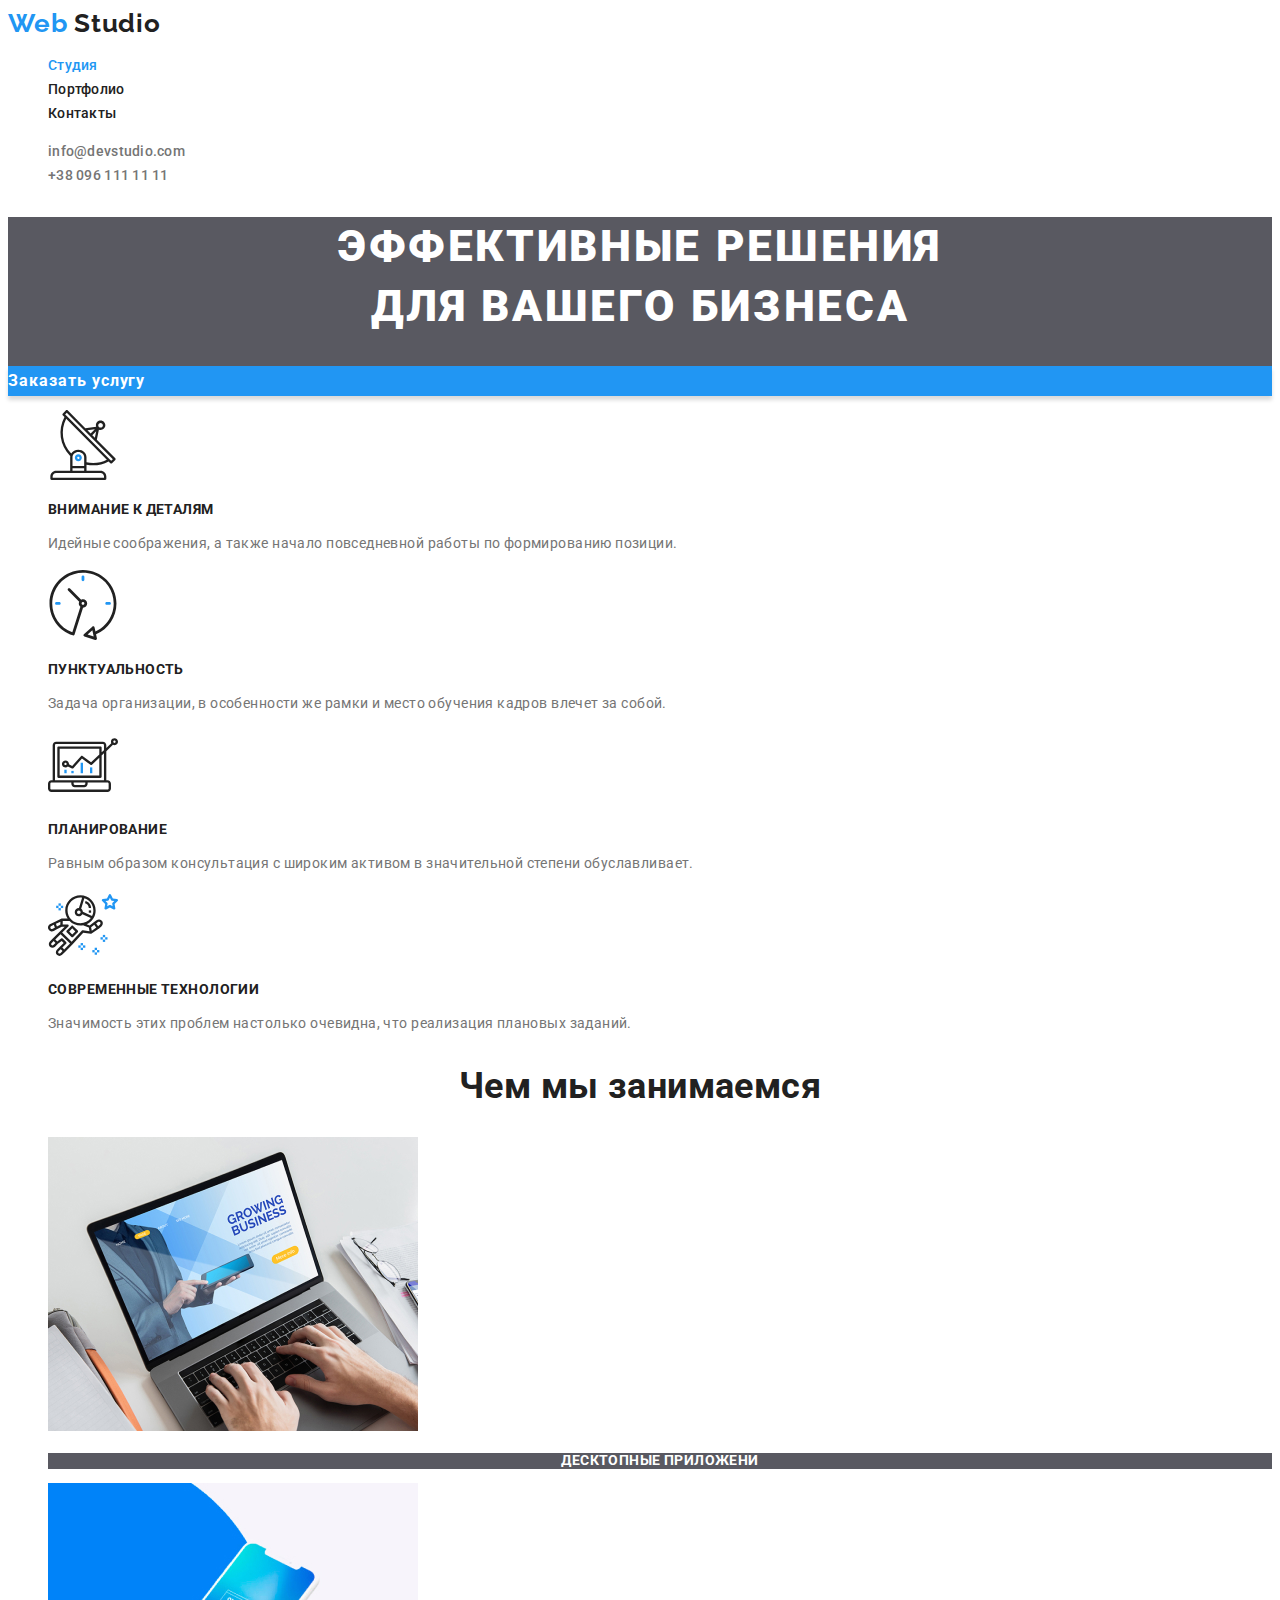
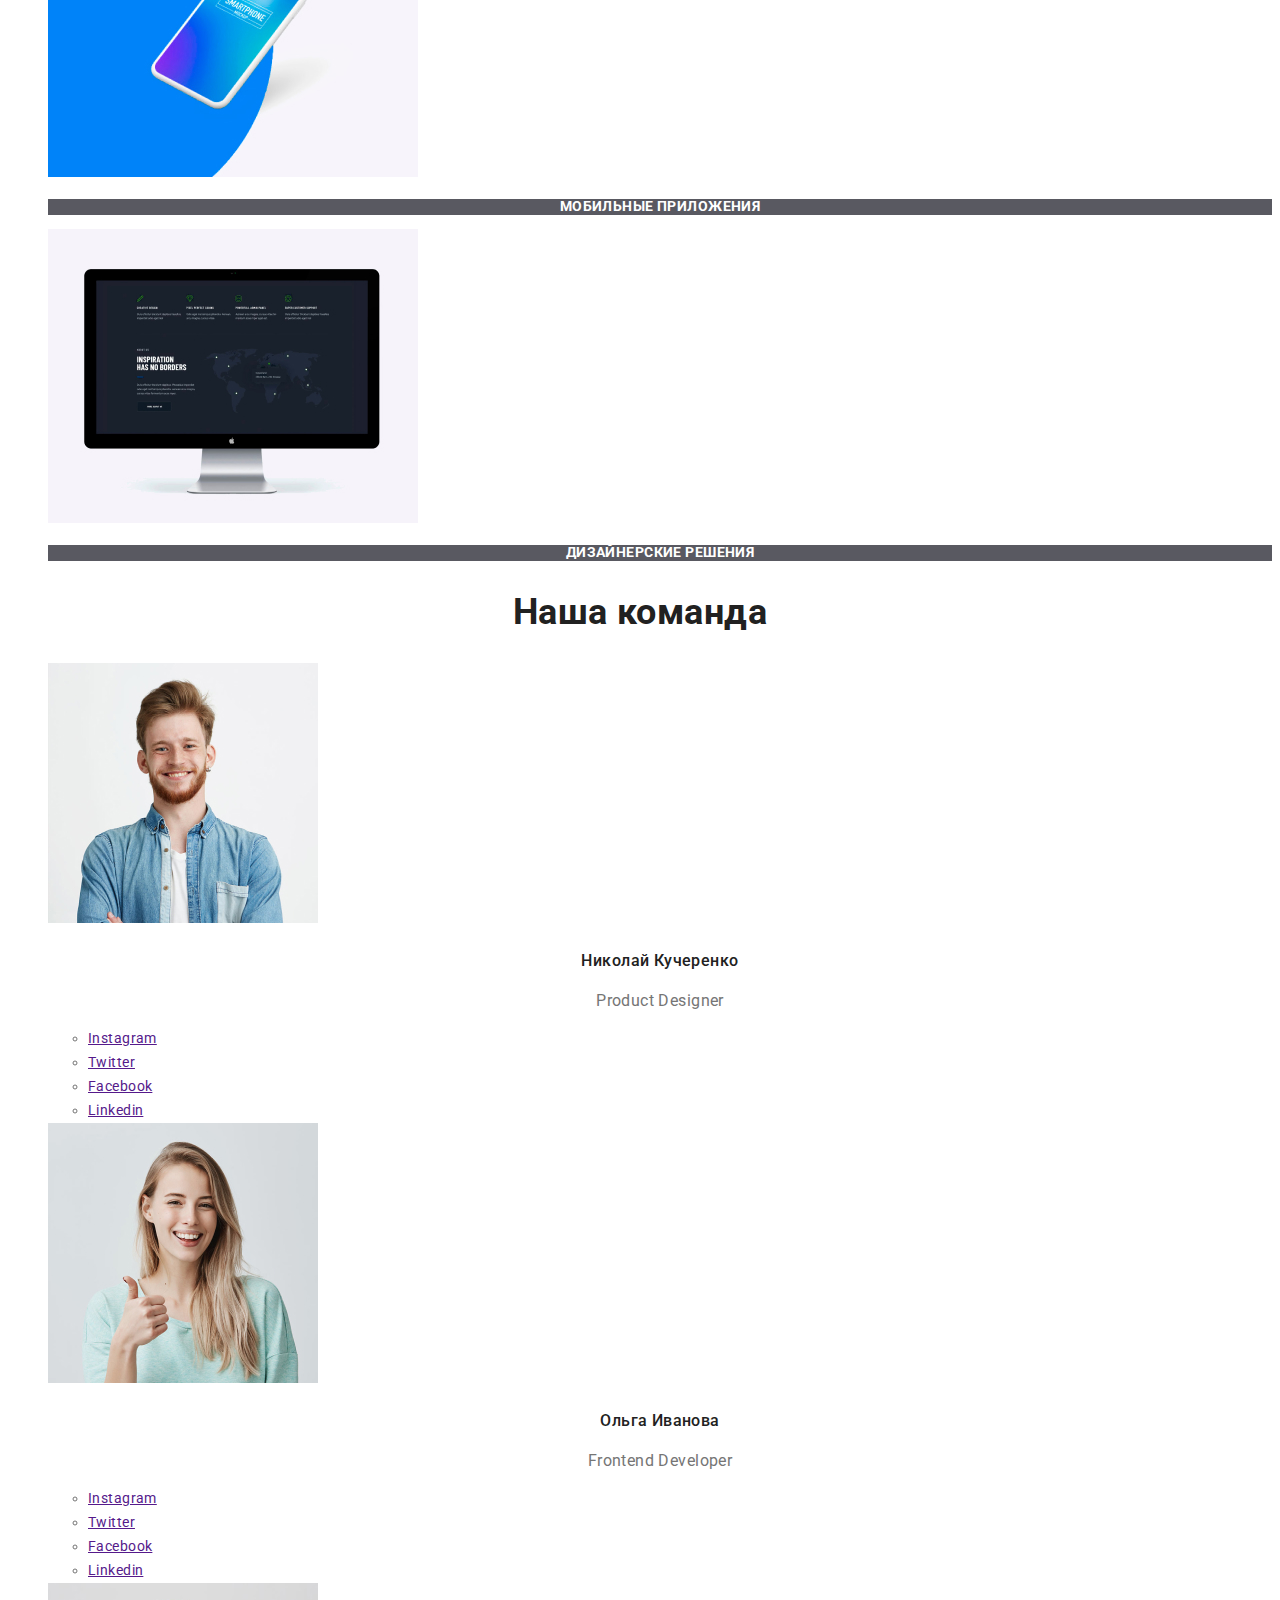
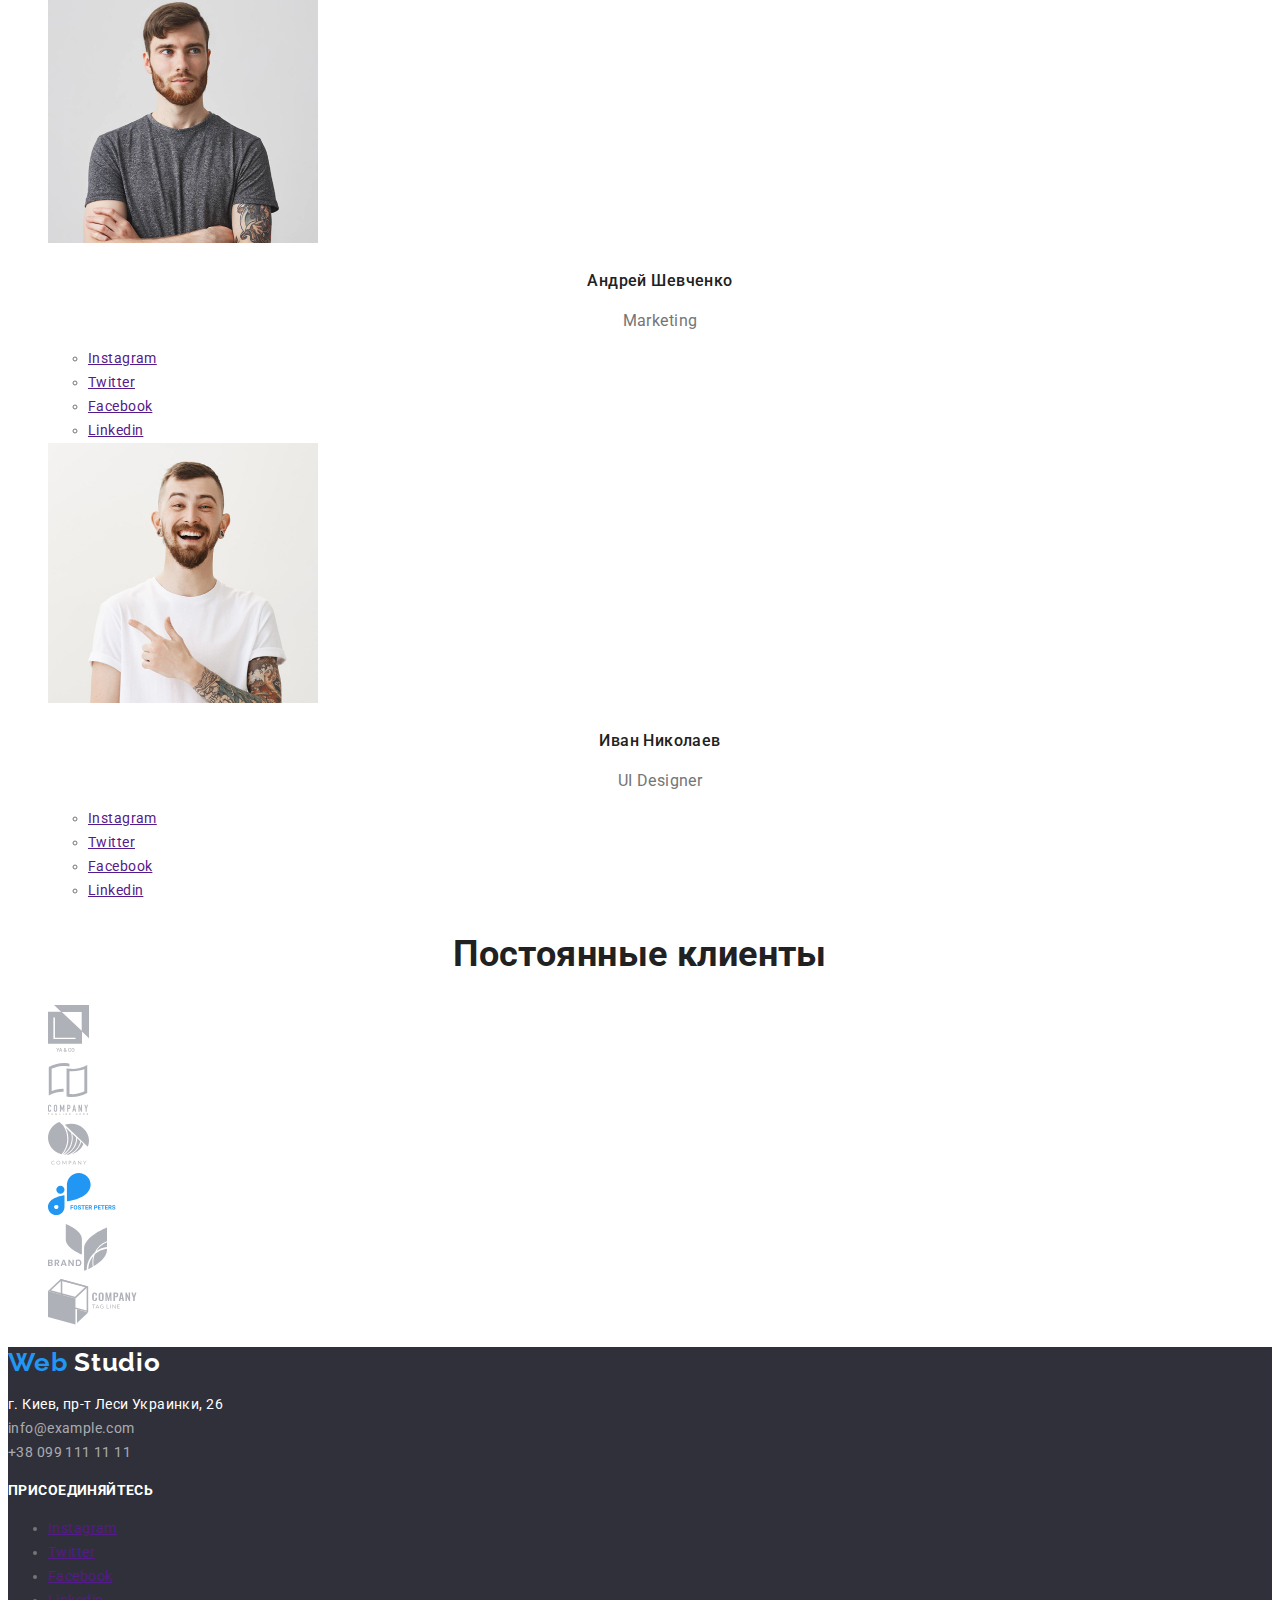
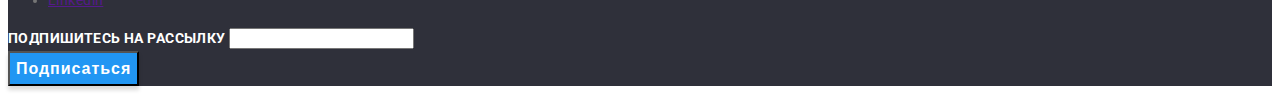
<file: index.html>
<!DOCTYPE html>
<html lang="ru">
<head>
    <meta charset="UTF-8">
    <meta name="viewport" content="width=device-width, initial-scale=1.0">
    <title>Web Studio</title>
    <link href="https://fonts.googleapis.com/css2?family=Raleway:wght@700&family=Roboto:wght@400;500;900&display=swap" rel="stylesheet">
    <link rel="stylesheets" href="./css/normalize.css"/>
    <link rel="stylesheet" href="./css/style.css"/>

</head>
<body>
    
    <!--Верхняя линия-->
    <header>
        <nav>
            <a href="./index.html" class="logo"><span class="logo-web">Web </span> Studio </a>
          <ul class="list">
              <li><a href="" class="menu-link active">Студия</a></li>
              <li><a href="./portfolio.html" class="menu-link">Портфолио</a></li>
              <li><a href="" class="menu-link">Контакты</a></li>
           </ul>
          </nav>

        <div>
        <ul class="list"> 
            <li><a href="mailto:info@devstudio.com" class="menu-contacts">info@devstudio.com</a></li>
            <li><a href="tel:+380961111111" class="menu-contacts">+38 096 111 11 11</a></li>
        </ul>
        </div> 
 
    </header>

    <main>
    <!--Шапка-->
    <section class="hero"> 
        <h1 class="hero-title"> Эффективные решения <br> для вашего бизнеса </h1>
        <a href="" class="btn">Заказать услугу</a>
    </section>

    <!--Особенности-->
    <section class="features">
      <h2 hidden class="features-title">Особенности</h2>
        <ul class="list">
            <li>  
                <img src="./images/antenna-1.svg" alt="antenna" width="70" />
                <h3 class="features-subtitle">Внимание к деталям</h3>
                <p class="features-description"> 
                    Идейные соображения, а также начало повседневной работы по 
                    формированию позиции.
                </p>
            </li>
            <li> 
                <img src="./images/clock-1.svg" alt="clock" width="70" />
                <h3 class="features-subtitle">Пунктуальность</h3>
                <p class="features-description"> 
                    Задача организации, в особенности же рамки и место обучения
                    кадров влечет за собой.
                </p>
            </li>
            <li> 
                <img src="./images/diagram-1.svg" alt="diagram" width="70"/>
                <h3 class="features-subtitle"> Планирование</h3>
                <p class="features-description"> 
                    Равным образом консультация с широким активом в значительной 
                    степени обуславливает.
                </p>
            </li>
            <li> 
                <img src="./images/astronaut-1.svg" alt="astronaut" width="70" />
                <h3 class="features-subtitle"> Современные технологии</h3>
                <p class="features-description"> 
                    Значимость этих проблем настолько очевидна, 
                    что реализация плановых заданий.
                </p>
            </li>
        </ul>
    </section>

    <!--Чем мы занимаемся-->
    <section class="work">
        <h2 class="work-title">Чем мы занимаемся</h2>
        <ul class="list">
            <li>
                <img src="./images/img.jpg" alt="desktop app" width="370"/> 
              <h3 class="work-description">Десктопные приложени</h3>
            </li>
            <li>
                <img src="./images/box2.jpg" alt="mobile app" width="370"/>
                <h3 class="work-description">Мобильные приложения</h3>
            </li>
            <li>
                <img src="./images/box3.jpg" alt="design solutions" width="370"/>
                <h3 class="work-description">Дизайнерские решения</h3>
            </li>
        </ul>
    </section>

    <!--Наша команда-->

    <section class="about-us"> 
        <h2 class="about-us-title">Наша команда</h2>    
          <ul class="list"> 
            <li> 
              <img src="./images/card1.jpg" alt="Nicolay Kurchenko фотография" width="270"/> 
              <h4 class="about-us-subtitle">Николай Кучеренко</h4>
              <p class="about-us-description">Product Designer</p>

              <ul> 
                  <li><a href="" aria-label="ссылка Instagram">Instagram</a></li>
                  <li><a href="" aria-label="ссылка на Twitter">Twitter</a></li>
                  <li><a href="" aria-label="ссылка на Facebook">Facebook</a></li>
                  <li><a href="" aria-label="ссылка на Linkedin">Linkedin</a></li>
              </ul>
            </li>

            <li>
              <img src="./images/card2.jpg" alt="Olga Ivanova фотография" width="270"/> 
              <h4 class="about-us-subtitle"> Ольга Иванова</h4>
              <p class="about-us-description">Frontend Developer</p>

              <ul> 
                  <li><a href="" aria-label="ссылка Instagram">Instagram</a></li>
                  <li><a href="" aria-label="ссылка на Twitter">Twitter</a></li>
                  <li><a href="" aria-label="ссылка на Facebook">Facebook</a></li>
                  <li><a href="" aria-label="ссылка на Linkedin">Linkedin</a></li>
              </ul>
            </li>

            <li>
              <img src="./images/card3.jpg" alt="Andrey Shevchenko фотография" width="270"/> 
              <h4 class="about-us-subtitle">Андрей Шевченко</h4>
              <p class= "about-us-description">Marketing</p>

              <ul> 
                  <li><a href="" aria-label="ссылка Instagram">Instagram</a></li>
                  <li><a href="" aria-label="ссылка на Twitter">Twitter</a></li>
                  <li><a href="" aria-label="ссылка на Facebook">Facebook</a></li>
                  <li><a href="" aria-label="ссылка на Linkedin">Linkedin</a></li>
              </ul>
            </li>

            <li>
              <img src="./images/card4.jpg" alt="Ivan Nikolaev фотография" width="270"/> 
              <h4 class="about-us-subtitle">Иван Николаев</h4>
              <p class="about-us-description">UI Designer</p>

              <ul> 
                  <li><a href="" aria-label="ссылка Instagram">Instagram</a></li>
                  <li><a href="" aria-label="ссылка на Twitter">Twitter</a></li>
                  <li><a href="" aria-label="ссылка на Facebook">Facebook</a></li>
                  <li><a href="" aria-label="ссылка на Linkedin">Linkedin</a></li>
              </ul>
            </li>

          </ul>
    </section>

    <!--Постоянные клиенты-->
    <section class="clients">
        <h2 class="clients-title">Постоянные клиенты</h2>
        <ul class="list">
            <li><a href=""><img src="./images/logo-1.svg" alt="client 1"/></a></li> 
            <li><a href=""><img src="./images/logo-2.svg" alt="client 2"/></a></li> 
            <li><a href=""><img src="./images/logo-3.svg" alt="client 3"/></a></li> 
            <li><a href=""><img src="./images/logo-4.svg" alt="client 4"/></a></li> 
            <li><a href=""><img src="./images/logo-5.svg" alt="client 5"/></a></li> 
            <li><a href=""><img src="./images/logo-6.svg" alt="client 6"/></a></li> 
        </ul>
    </section>
    </main>

    <!--Подвал-->

    <footer class="footer">

      <div>
        <a href="./index.html" class="logo-footer"><span class="logo-web">Web </span> Studio </a>

        <address>
         <p class="footer-address">г. Киев, пр-т Леси Украинки, 26<br/>
         <a href="mailto:info@example.com" class="footer-address-contacts">info@example.com</a><br/>
         <a href="tel:+380991111111" class="footer-address-contacts"> +38 099 111 11 11</a></p>
        </address>
      </div>
   
      <div>
          <b class="footer-c2a">присоединяйтесь</b>
          <ul>
          <li><a href="" aria-label="ссылка Instagram">Instagram</a></li>
          <li><a href="" aria-label="ссылка на Twitter">Twitter</a></li>
          <li><a href="" aria-label="ссылка на Facebook">Facebook</a></li>
          <li><a href="" aria-label="ссылка на Linkedin">Linkedin</a></li>
          </ul>
      </div>
        
      <div>
        <b class="footer-c2a">Подпишитесь на рассылку</b>
        <input type ="text"/>
        <button type="submit" class="btn">Подписаться</button>
      </div>

    </footer>



</body>
</html>
</file>
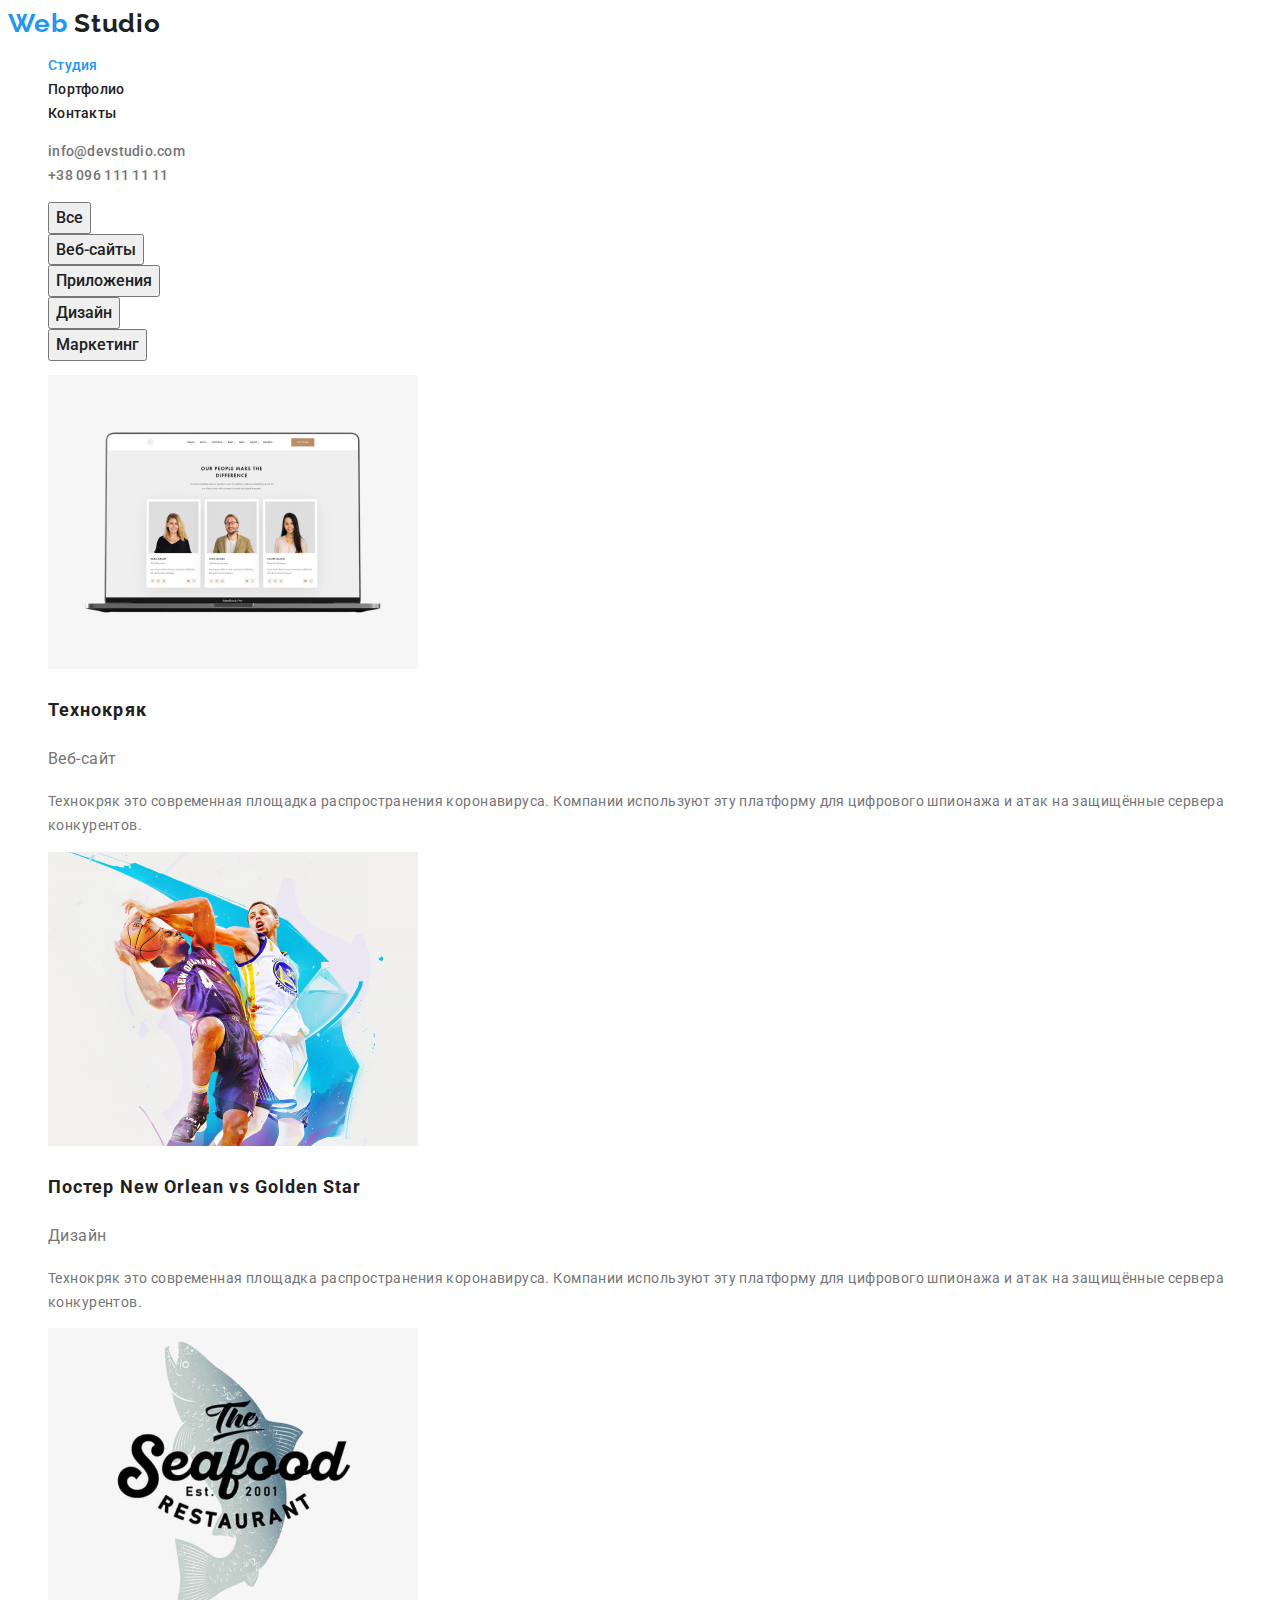
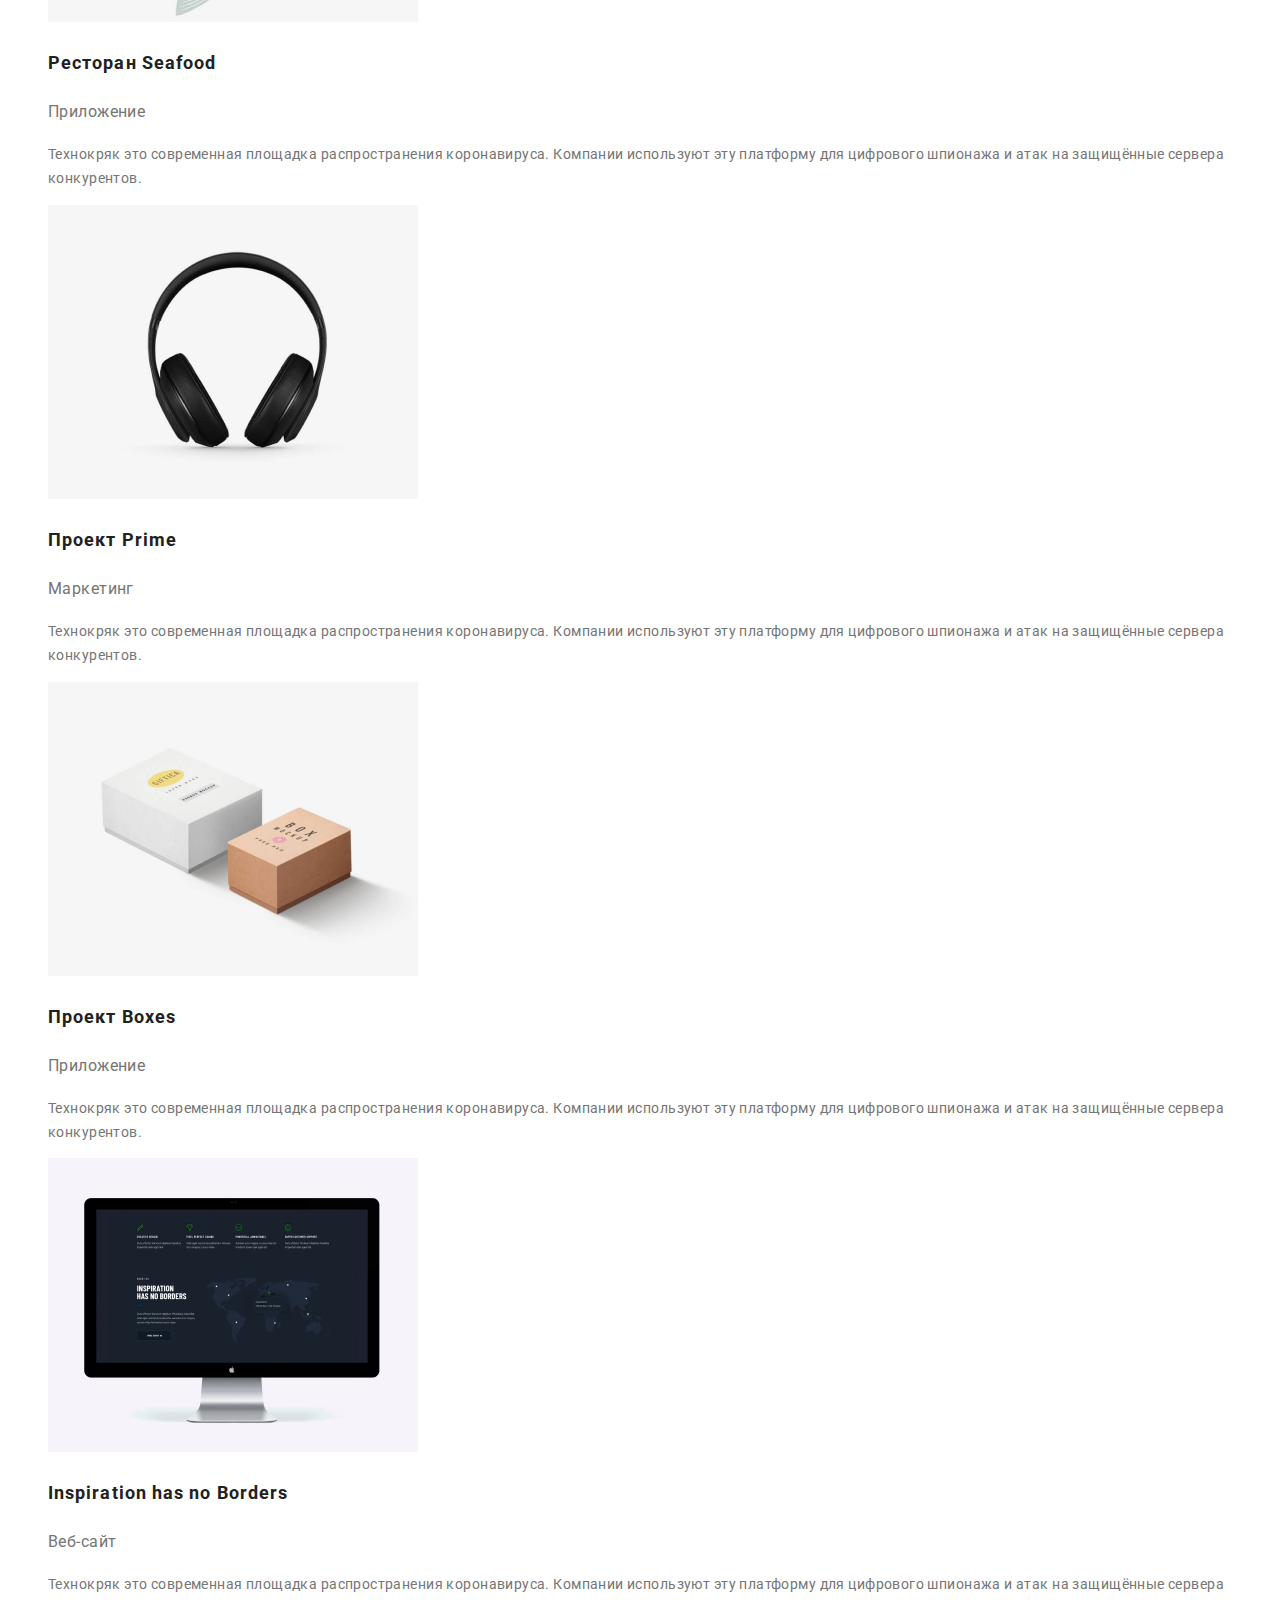
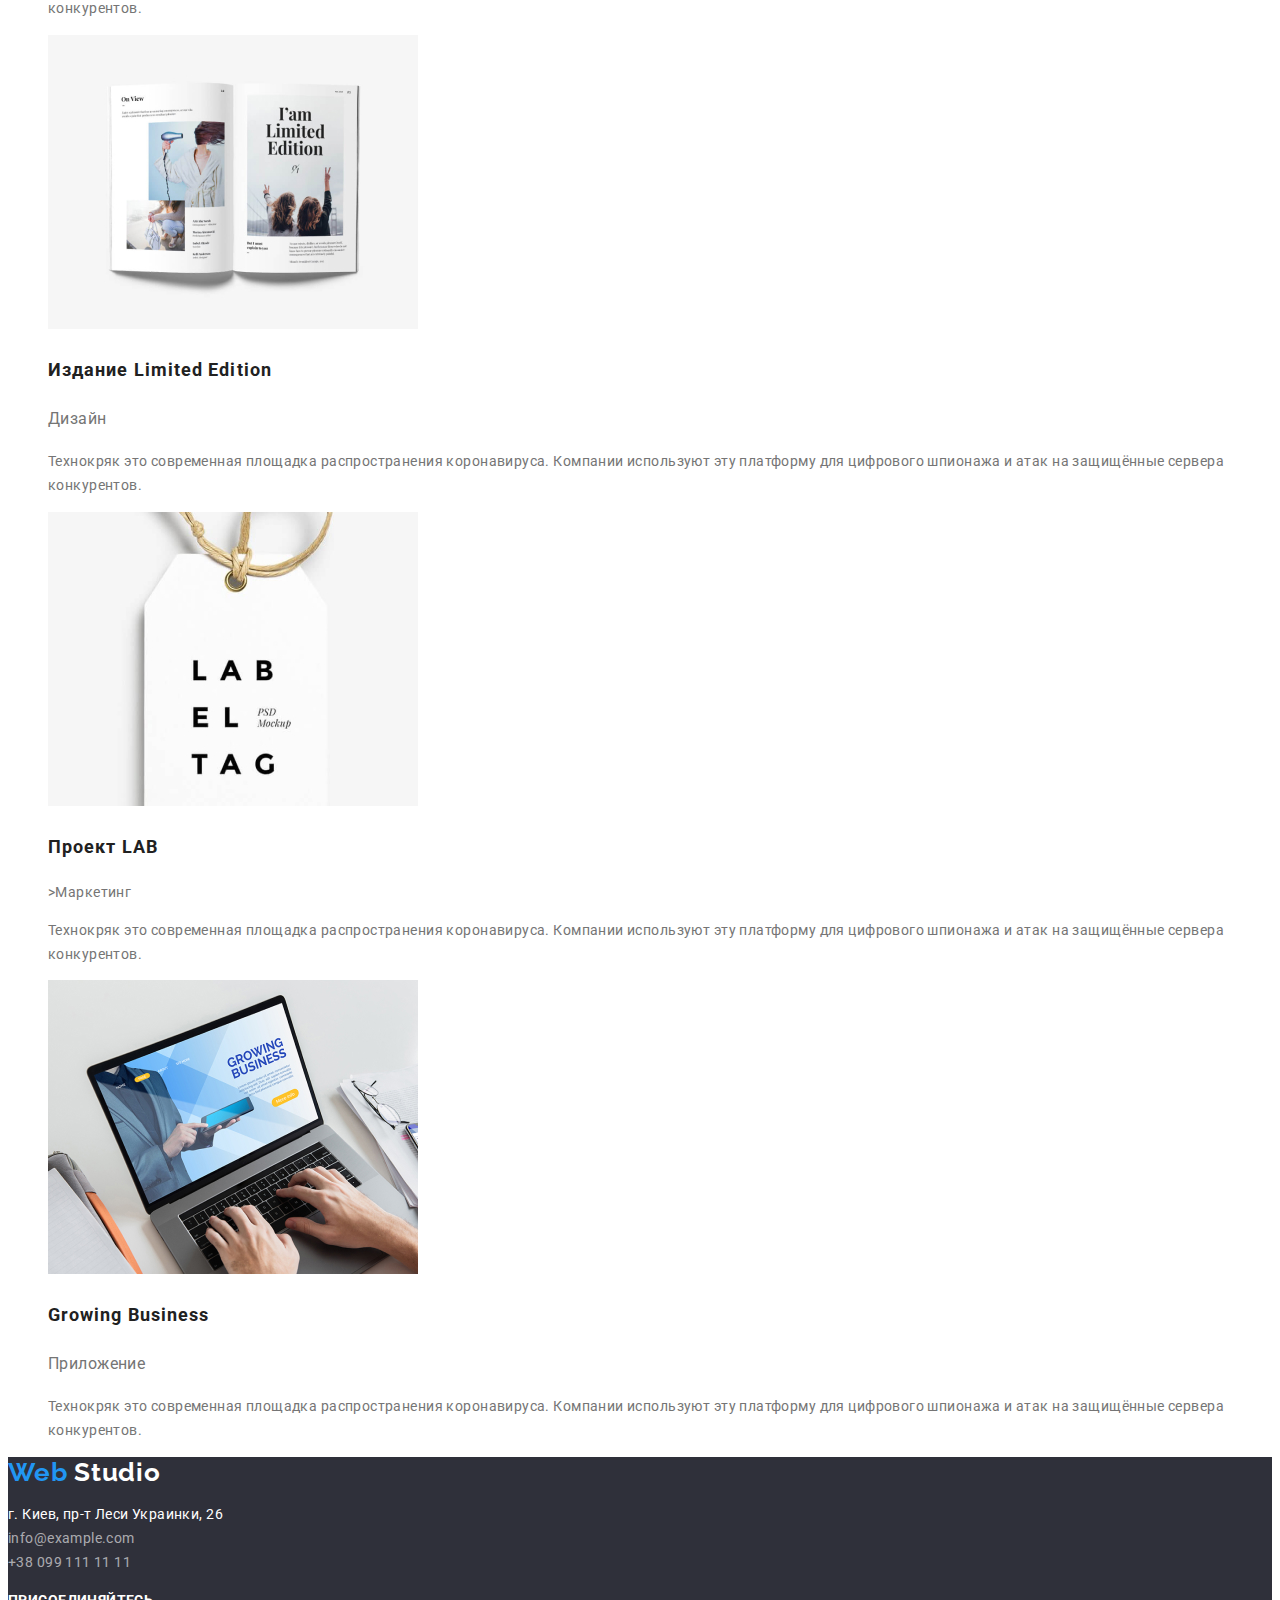
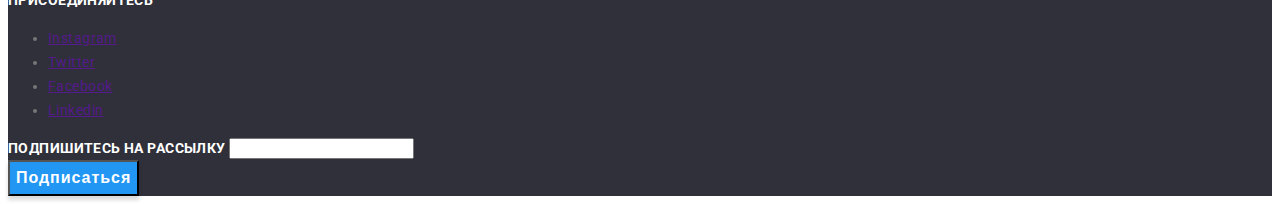
<file: portfolio.html>
<!DOCTYPE html>
<html lang="ru">
<head>
    <meta charset="UTF-8">
    <meta name="viewport" content="width=device-width, initial-scale=1.0">
    <title>Web Studio</title>
    <link href="https://fonts.googleapis.com/css2?family=Raleway:wght@700&family=Roboto:wght@400;500;900&display=swap" rel="stylesheet">
    <link rel="stylesheets" href="./css/normalize.css"/>
    <link rel="stylesheet" href="./css/style.css"/>

</head>
<body>
    
    <!--Верхняя линия-->
    <header>
        <nav>
            <a href="./index.html" class="logo"><span class="logo-web">Web </span> Studio </a>
          <ul class="list">
              <li><a href="" class="menu-link active">Студия</a></li>
              <li><a href="./portfolio.html" class="menu-link">Портфолио</a></li>
              <li><a href="" class="menu-link">Контакты</a></li>
           </ul>
          </nav>

        <div>
        <ul class="list"> 
            <li><a href="mailto:info@devstudio.com" class="menu-contacts">info@devstudio.com</a></li>
            <li><a href="tel:+380961111111" class="menu-contacts">+38 096 111 11 11</a></li>
        </ul>
        </div> 
 
    </header>

    <main>
        <section>
            <h1 hidden>Портфолио</h1>
                <ul class="list">
                    <li><button type="button" class="portfolio-filters">Все</button></li>
                    <li><button type="button" class="portfolio-filters">Веб-сайты</button></li>
                    <li><button type="button" class="portfolio-filters">Приложения</button></li>
                    <li><button type="button" class="portfolio-filters">Дизайн</button></li>
                    <li><button type="button" class="portfolio-filters">Маркетинг</button></li>
                </ul>
            <ul class="list"> 
                <li>
                    <a href=""><img src="./images/project-1.jpg" alt="пример работ" width="370" /></a> 
                    <h2 class="portfolio-title">Технокряк</h2>
                    <p class="portfolio-subtitle">Веб-сайт</p>
                    <p> Технокряк это современная площадка распространения коронавируса. 
                        Компании используют эту платформу для цифрового шпионажа и атак на защищённые 
                        сервера конкурентов.</p>
                </li>
                <li><a href=""><img src="./images/project-2.jpg" alt="пример работ" width="370" /></a> 
                    <h2 class="portfolio-title">Постер New Orlean vs Golden Star</h2>
                    <p class="portfolio-subtitle">Дизайн</p>
                    <p> Технокряк это современная площадка распространения коронавируса. 
                        Компании используют эту платформу для цифрового шпионажа и атак на защищённые 
                        сервера конкурентов.</p>   
                </li>
                <li><a href=""><img src="./images/project-3.jpg" alt="пример работ" width="370" /></a> 
                    <h2 class="portfolio-title">Ресторан Seafood</h2>
                    <p class="portfolio-subtitle">Приложение</p>
                    <p> Технокряк это современная площадка распространения коронавируса. 
                        Компании используют эту платформу для цифрового шпионажа и атак на защищённые 
                        сервера конкурентов.</p>
                </li>
                <li><a href=""><img src="./images/project-4.jpg" alt="пример работ" width="370" /></a> 
                    <h2 class="portfolio-title">Проект Prime</h2>
                    <p class="portfolio-subtitle">Маркетинг</p>
                    <p> Технокряк это современная площадка распространения коронавируса. 
                        Компании используют эту платформу для цифрового шпионажа и атак на защищённые 
                        сервера конкурентов.</p>  
                </li>
                <li><a href=""><img src="./images/project-5.jpg" alt="пример работ" width="370" /></a>
                    <h2 class="portfolio-title">Проект Boxes</h2>
                    <p class="portfolio-subtitle">Приложение</p>
                    <p> Технокряк это современная площадка распространения коронавируса. 
                        Компании используют эту платформу для цифрового шпионажа и атак на защищённые 
                        сервера конкурентов.</p>
                </li>
                <li><a href=""><img src="./images/project-6.jpg" alt="пример работ" width="370" /></a>
                    <h2 class="portfolio-title">Inspiration has no Borders</h2>
                    <p class="portfolio-subtitle">Веб-сайт</p>
                    <p> Технокряк это современная площадка распространения коронавируса. 
                        Компании используют эту платформу для цифрового шпионажа и атак на защищённые 
                        сервера конкурентов.</p>
                </li>
                <li><a href=""><img src="./images/project-7.jpg" alt="пример работ" width="370" /></a>
                    <h2 class="portfolio-title">Издание Limited Edition</h2>
                    <p class="portfolio-subtitle">Дизайн</p>
                    <p> Технокряк это современная площадка распространения коронавируса. 
                        Компании используют эту платформу для цифрового шпионажа и атак на защищённые 
                        сервера конкурентов.</p>
                </li>
                <li><a href=""><img src="./images/project-8.jpg" alt="пример работ" width="370" /></a> 
                    <h2 class="portfolio-title">Проект LAB</h2>
                    <p class="portfolio-subtitle"></p>>Маркетинг</p>
                    <p> Технокряк это современная площадка распространения коронавируса. 
                        Компании используют эту платформу для цифрового шпионажа и атак на защищённые 
                        сервера конкурентов.</p>
                </li>
                <li><a href=""><img src="./images/project-9.jpg" alt="пример работ" width="370" /></a>
                    <h2 class="portfolio-title">Growing Business</h2>
                    <p class="portfolio-subtitle">Приложение</p>
                    <p> Технокряк это современная площадка распространения коронавируса. 
                        Компании используют эту платформу для цифрового шпионажа и атак на защищённые 
                        сервера конкурентов.</p>
                </li>  
            </ul>
        </section>
   
    </main>

     <!--Подвал-->

     <footer class="footer">

        <div>
            <a href="./index.html" class="logo-footer"><span class="logo-web">Web </span> Studio </a>
  
          <address>
           <p class="footer-address">г. Киев, пр-т Леси Украинки, 26<br/>
           <a href="mailto:info@example.com" class="footer-address-contacts">info@example.com</a><br/>
           <a href="tel:+380991111111" class="footer-address-contacts"> +38 099 111 11 11</a></p>
          </address>
        </div>
     
        <div>
            <b class="footer-c2a">присоединяйтесь</b>
            <ul>
            <li><a href="" aria-label="ссылка Instagram">Instagram</a></li>
            <li><a href="" aria-label="ссылка на Twitter">Twitter</a></li>
            <li><a href="" aria-label="ссылка на Facebook">Facebook</a></li>
            <li><a href="" aria-label="ссылка на Linkedin">Linkedin</a></li>
            </ul>
        </div>
          
        <div>
          <b class="footer-c2a">Подпишитесь на рассылку</b>
          <input type ="text"/>
          <button type="submit" class="btn">Подписаться</button>
        </div>
  
      </footer>


</body>
</html>
</file>
<file: css/style.css>
:root{
    --primary-text-color: #757575;
    --title-text-color: #212121;
    --accent-color: #2196F3;
    --primary-background-color:#2196F3;
    --primary-white-color: #FFFFFF; 
    --primary-white-color: #FFFFFF; 
}

body{
    font-family: Roboto, sans-serif;
    font-size: 14px;
    font-weight: 400;
    line-height: 1.71;
    letter-spacing: 0.03em;
    color: var(--primary-text-color);
}
/*убираем точки*/
    .list{
        list-style: none;
    }
/* логотип */
.logo{
    font-family: Raleway;
    font-weight: 700;
    font-size: 26px;
    line-height: 1.19;
    color: var(--title-text-color);
    letter-spacing: 0.03em;
    text-decoration: none;
}
/* логотип web */
.logo-web{
    color: var(--accent-color);
    font-family: Raleway;
    font-weight: 700;
    font-size: 26px;
    line-height: 1.19;
    letter-spacing: 0.03em;
}
/* меню */
.menu-link{
    font-weight: 500;
    line-height: 1.14;
    letter-spacing: 0.02em;
    text-decoration: none;
    color: var(--title-text-color);
}
.menu-link:hover,
.menu-link:focus{
    color: var(--accent-color)
}
/* активная вкладка меню */
.active{
    color: var(--accent-color)  
}


/* меню контакты */
.menu-contacts{
    font-weight: 500;
    line-height: 1.14;
    letter-spacing: 0.02em;
    color: var(--primary-text-color);
    text-decoration: none;
}
.menu-contacts:hover,
.menu-contacts:focus{
    color: var(--accent-color)
}
/* заголовок шапки */
.hero-title{ 
    font-weight: 900;
    font-size: 44px;
    line-height: 1.36;
    text-align: center;
    color: var(--primary-white-color); 
    letter-spacing: 0.06em;
    text-transform: uppercase;
}
/* фон шапки */
.hero{
    background-color: rgba(47, 48, 58, 0.8);   
}
/* кнопка в шапке */
.btn{
    font-weight: 700;
    font-size: 16px;
    line-height: 1.87;
    display: flex;
    align-items:center;
    text-align: center;
    letter-spacing: 0.06em;
    color:var(--primary-white-color);
    background-color: var(--primary-background-color);
    box-shadow: 0px 4px 4px rgba(0, 0, 0, 0.15);
    text-decoration: none;
}
/* загаловки */
.features-title, .work-title, .about-us-title, .clients-title{
    color: var(--title-text-color); 
    font-weight: 700;
    font-size: 36px;
    line-height: 1.17;
    text-align: center; 
}
/* подзагаловки особенности */
.features-subtitle{
    color: var(--title-text-color); 
    font-size: 14px;   
    font-weight: 700;
    line-height: 1.14;
    text-transform: uppercase;
}
/*содержание особенности */
.features-description {
    color: var(--primary-text-color);
    line-height: 1.71;
}
/*содержание чем занимаемся*/
.work-description{
    font-weight: 700;
    font-size: 14px;
    line-height: 1.14;
    text-align: center;
    text-transform: uppercase;
    color: var(--primary-white-color);
    background-color: rgba(47, 48, 58, 0.8); 
}
/* заголовок секции наша команда */
.about-us-subtitle{
    font-weight: 500;
    font-size: 16px;
    line-height: 1.18;
    text-align: center;   
    color: var(--title-text-color);
}
/*содержание секции наша команда*/
.about-us-description{
    font-size: 16px;
    line-height: 1.18;
    text-align: center; 
    color: var(--primary-text-color);
}
/* фон подвал */
.footer{
    background-color: #2F303A;
}
/* цвет логотипа 2 часть -подвал */
.logo-footer{
    color: var(--primary-white-color);
    font-family: Raleway;
    font-weight: 700;
    font-size: 26px;
    line-height: 1.19;
    letter-spacing: 0.03em;
    text-decoration: none;
}
/* адрес подвал */
.footer-address{
    line-height: 1.71;
    color: var(--primary-white-color); 
    font-style: normal; 
}
/* адрес контактные данные -подвал */
.footer-address-contacts{
    font-style: normal;
    line-height: 1.71;  
    color: rgba(255, 255, 255, 0.6);
    text-decoration: none;
}
/* призыв к действию - подвал  */
.footer-c2a{
    font-weight: 700;
    line-height: 1.14;
    text-transform: uppercase; 
    color: var(--primary-white-color);
}

/* портфолио - фильтры */
.portfolio-filters{
    font-family: Roboto; 
    font-weight: 500;
    font-size: 16px;
    line-height: 1.62;
    text-align: center;   
    color: var(--title-text-color);
}
.portfolio-filters:hover,
.portfolio-filters:focus{
    background-color: var(--accent-color);
    color: var(--primary-white-color);
}
/* портфолио - загаловок */
.portfolio-title{
    font-weight: 700;
    font-size: 18px;
    line-height: 2;
    letter-spacing: 0.06em;
    color: var(--title-text-color);  
}
/* портфолио - подзаголовок */
.portfolio-subtitle{
    font-size: 16px;
    line-height: 1.87;
}
</file>
